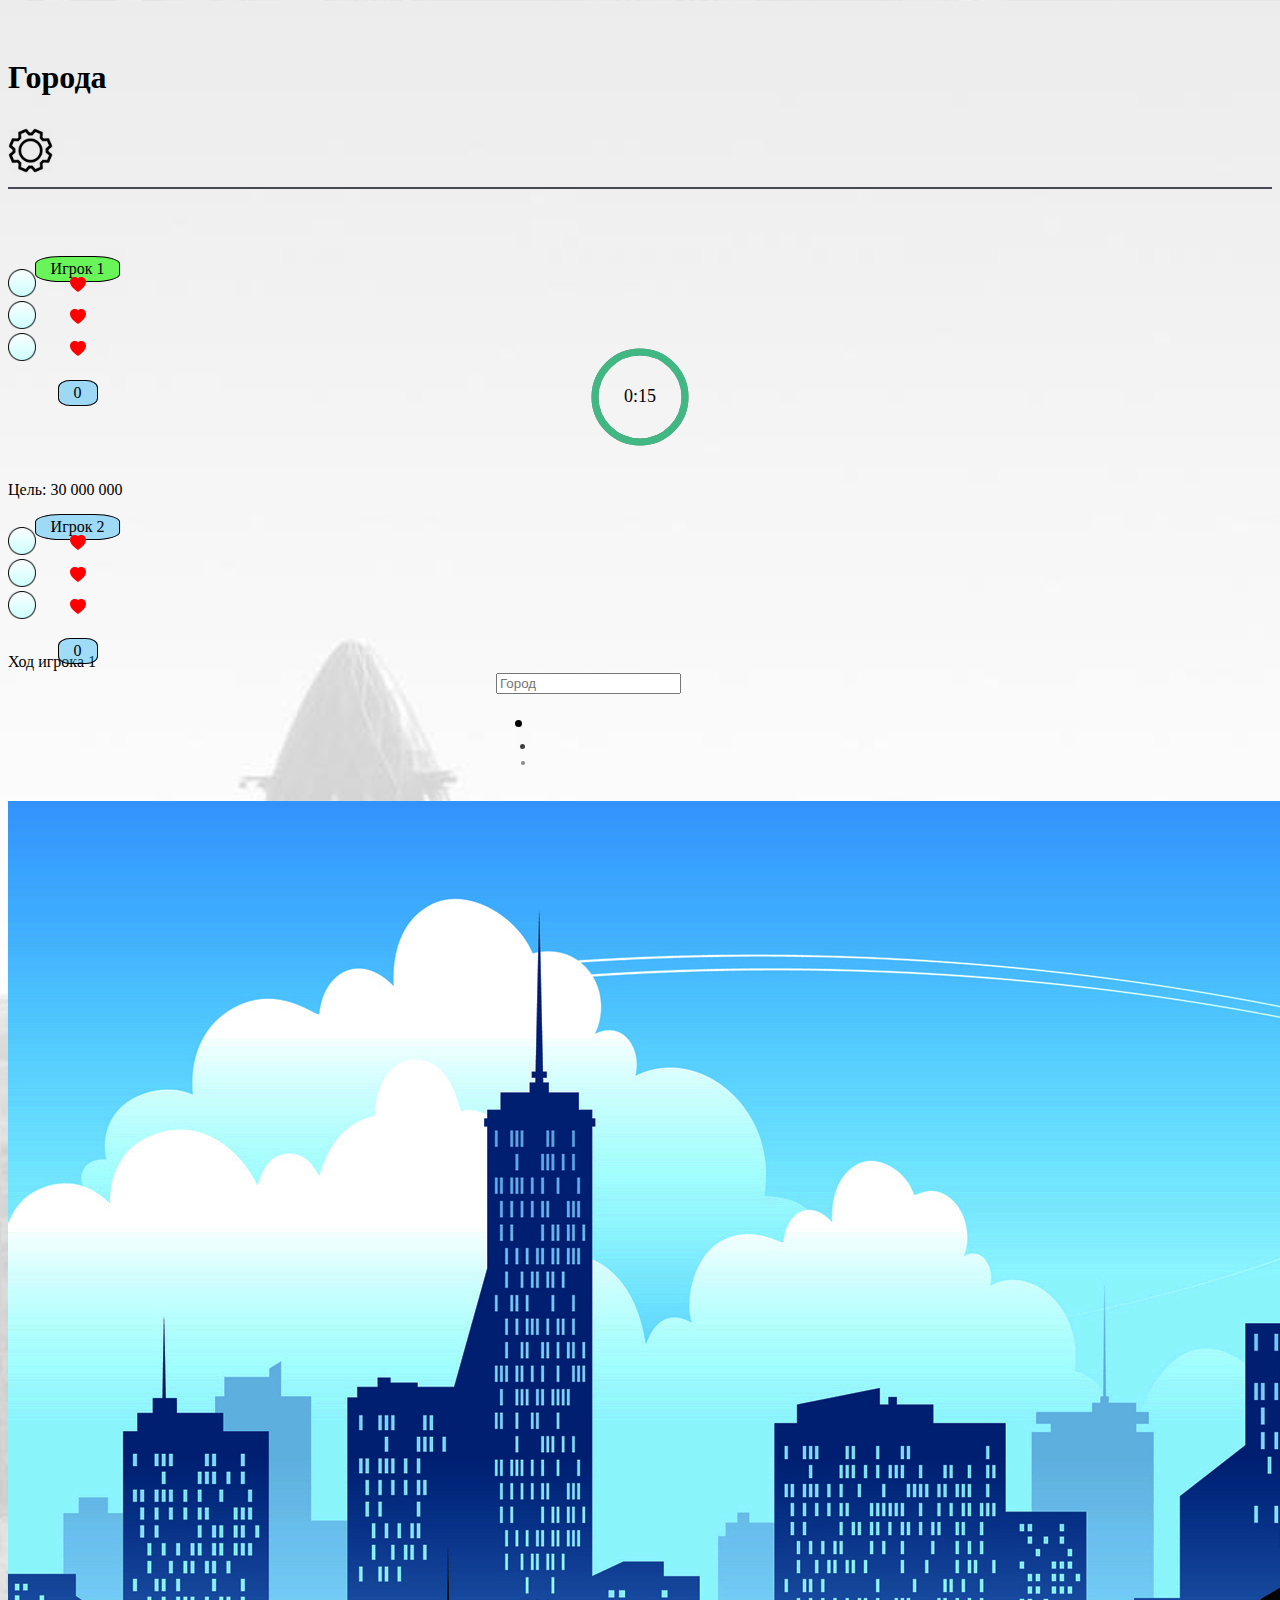
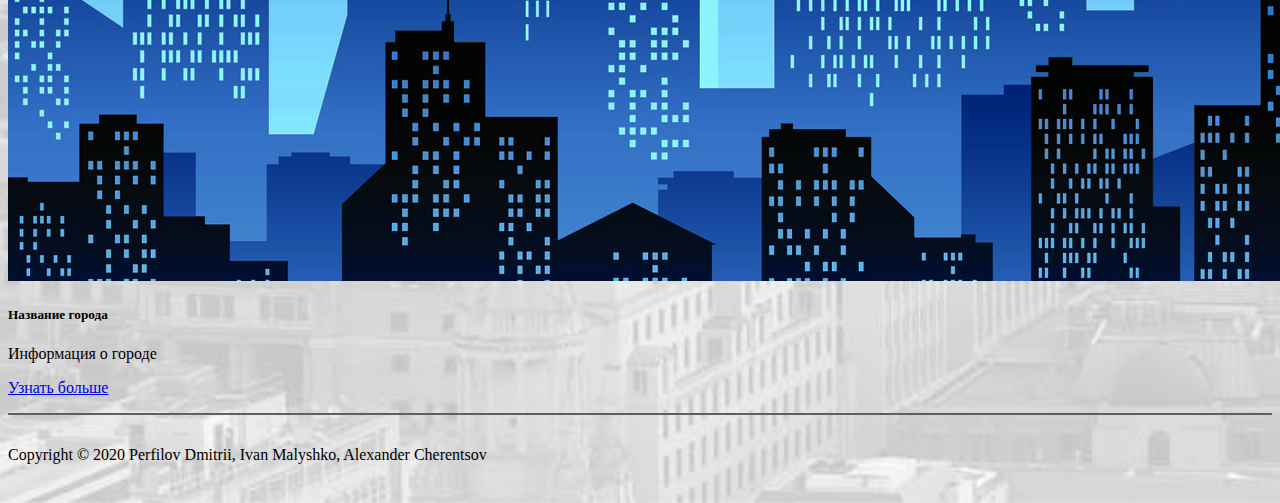
<file: index.html>
<!doctype html>
<html lang="en">
<head>
    <meta charset="utf-8">
	<meta name="viewport" content="width=device-width, initial-scale=1, minimal-ui">
	<title>Города: новый уровень</title>
    <link rel="stylesheet" href="https://stackpath.bootstrapcdn.com/bootstrap/4.5.0/css/bootstrap.min.css" integrity="sha384-9aIt2nRpC12Uk9gS9baDl411NQApFmC26EwAOH8WgZl5MYYxFfc+NcPb1dKGj7Sk" crossorigin="anonymous">
    <link rel="stylesheet" href="css/style.css">
    <script src="js/jquery.min.js"></script>
    <script src="js/script.js"></script>
   
</head>
<body>
    <header class="my_header container">
		<div class="header">
            <div class="d-flex justify-content-between col">
                <div class="main_logo">
                    <a><h1>Города</h1></a>
                </div>
                <img id="settings_icon" src="img/settings_black.png" alt="settings"/>
            </div> 
		</div>
	</header>


    <div class="container text-center">

        <div id="first_layer" class="d-flex justify-content-between">
            <div class="playermain">
                <div class="player">
                    
                    <div id="player_name1" class="playername">Игрок 1</div>
                </div>

                <div id="p1_HP" class="d-flex flex-row justify-content-around">
                    <div class="heart">
                       <img src="img/heart5.png" alt="1">
                    <svg id="p1_HP1" class="bi bi-heart-fill" width="1em" height="1em" viewBox="0 0 16 16" fill="currentColor" xmlns="http://www.w3.org/2000/svg">
                        <path fill-rule="evenodd" d="M8 1.314C12.438-3.248 23.534 4.735 8 15-7.534 4.736 3.562-3.248 8 1.314z"/>
                    </svg>
                    </div>
                    <div class="heart">
                       <img src="img/heart5.png" alt="1">
                    <svg id="p1_HP2" class="bi bi-heart-fill" width="1em" height="1em" viewBox="0 0 16 16" fill="currentColor" xmlns="http://www.w3.org/2000/svg">
                        <path fill-rule="evenodd" d="M8 1.314C12.438-3.248 23.534 4.735 8 15-7.534 4.736 3.562-3.248 8 1.314z"/>
                    </svg>
                    </div>
                    <div class="heart">
                       <img src="img/heart5.png" alt="1">
                    <svg id="p1_HP3" class="bi bi-heart-fill" width="1em" height="1em" viewBox="0 0 16 16" fill="currentColor" xmlns="http://www.w3.org/2000/svg">
                        <path fill-rule="evenodd" d="M8 1.314C12.438-3.248 23.534 4.735 8 15-7.534 4.736 3.562-3.248 8 1.314z"/>
                    </svg>
                    </div>
                   
                </div>

                <div class="score">
                    
                    <div id="p1_score" class="text-nowrap">0</div>
                </div> 
                

            </div>

            <div>
                <div id="app">
                    <div class="base-timer">
                        <svg class="base-timer__svg" viewBox="0 0 100 100" xmlns="http://www.w3.org/2000/svg">
                            <g class="base-timer__circle">
                            <circle class="base-timer__path-elapsed" cx="50" cy="50" r="45"></circle>
                            <path
                                id="base-timer-path-remaining"
                                stroke-dasharray="283"
                                class="base-timer__path-remaining"
                                d="
                                M 50, 50
                                m -45, 0
                                a 45,45 0 1,0 90,0
                                a 45,45 0 1,0 -90,0
                                "
                            ></path>
                            </g>
                        </svg>
                        <span id="base-timer-label" class="base-timer__label">0:15</span>
                    </div>
                </div>
                
                <div id="goal">Цель: 30 000 000</div>
            </div>
            
            <div class="playermain">
                <div  class="player">
                    <div id="player_name2" class="playername">Игрок 2</div>
                </div>
                <div id="p2_HP" class="d-flex flex-row justify-content-around">
                    <div class="heart">
                       <img src="img/heart5.png" alt="1">
                    <svg id="p2_HP1" class="bi bi-heart-fill" width="1em" height="1em" viewBox="0 0 16 16" fill="currentColor" xmlns="http://www.w3.org/2000/svg">
                        <path fill-rule="evenodd" d="M8 1.314C12.438-3.248 23.534 4.735 8 15-7.534 4.736 3.562-3.248 8 1.314z"/>
                    </svg>
                    </div>
                    <div class="heart">
                       <img src="img/heart5.png" alt="1">
                    <svg id="p2_HP2" class="bi bi-heart-fill" width="1em" height="1em" viewBox="0 0 16 16" fill="currentColor" xmlns="http://www.w3.org/2000/svg">
                        <path fill-rule="evenodd" d="M8 1.314C12.438-3.248 23.534 4.735 8 15-7.534 4.736 3.562-3.248 8 1.314z"/>
                    </svg>
                    </div>
                    <div class="heart">
                       <img src="img/heart5.png" alt="1">
                    <svg id="p2_HP3" class="bi bi-heart-fill" width="1em" height="1em" viewBox="0 0 16 16" fill="currentColor" xmlns="http://www.w3.org/2000/svg">
                        <path fill-rule="evenodd" d="M8 1.314C12.438-3.248 23.534 4.735 8 15-7.534 4.736 3.562-3.248 8 1.314z"/>
                    </svg>
                    </div>
                </div>

                <div class="score" id="score2" >
                    
                    <div id="p2_score" class="text-nowrap">0</div>
                </div>
                
            </div>
        </div>

        <div id="points_add" class="d-flex">
            <div id="p1_score_add" class="alert alert-success"  role="alert">+1337</div>
              
            <div id="player_turn" class="text-nowrap">Ход игрока 1</div>

            <div id="p2_score_add" class="alert alert-success"  role="alert">+1488</div>
        </div>

        <div id="circle">
        <div class=" input-group flex-nowrap">
            <div class="input-group-prepend">
            <span class="input-group-text" id="addon-wrapping"></span>
            </div>
            <input id="input" type="text" class="form-control" placeholder="Город" >
            
        </div>
        <div class="spinner-border text-warning" role="status">
            <span class="sr-only">Loading...</span>
        </div>
        </div>      

        <div class="alert alert-danger "  role="alert">Ошибка!</div>

        <ul class="list-group text-center">
            <li id="first" class="list-group-item"><div id="lastletter"></div></li>
            <li id="second" class="list-group-item"></li>
            <li id="third" class="list-group-item"></li>
            
        </ul>


        <div class="row">
            <div class="container card"  style="width: 18rem;">
                <img src="img/huge.jpg" class="card-img-top" alt="...">
                <div class="card-body">
                  <h5 class="card-title">Название города</h5>
                  <p class="card-text">Информация о городе</p>
                  <a id="wikiLink" href="#" target="_blank" class="btn btn-primary stretched-link">Узнать больше</a>
                </div>
            </div>      
        </div> 
          
    </div>

    <div id="popup_overlay">
	</div>
	<div id="popup">
        
	</div>

    <footer class="site-footer container text-center">
		
		<div class="row main_footer">
			<div class="col">
				<p>Copyright &copy; 2020 Perfilov Dmitrii, Ivan Malyshko, Alexander Cherentsov</p>
			</div>
		</div>
    </footer>
    
    
</body>
</html>
</file>
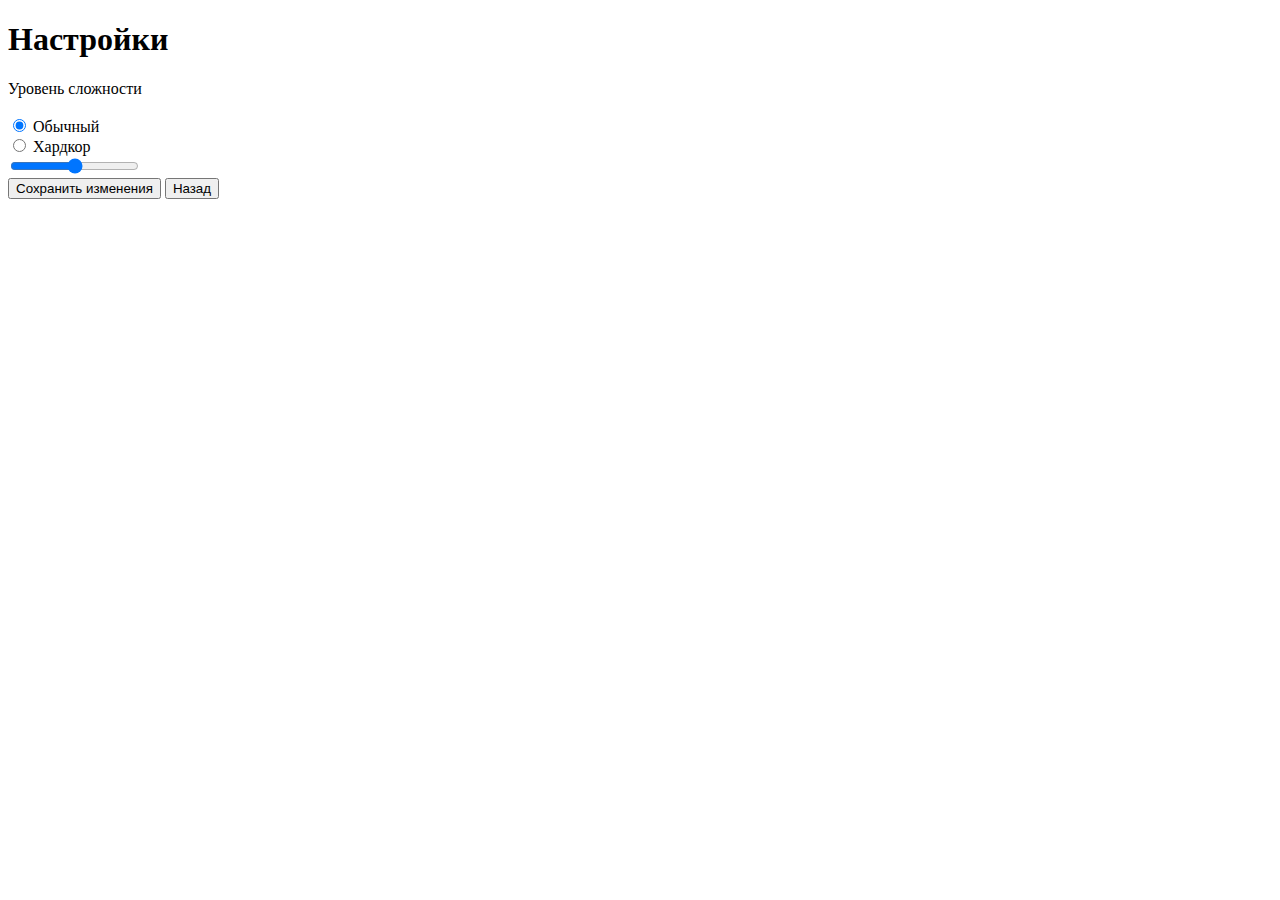
<file: settings.html>
<!DOCTYPE html>
<!--
To change this license header, choose License Headers in Project Properties.
To change this template file, choose Tools | Templates
and open the template in the editor.
-->
<html>
    <head>
        <meta charset="UTF-8">
        <meta name="viewport" content="width=device-width, initial-scale=1.0">
        <title>Настройки</title>
    </head>
    <body>
        <div id="settings" class="text-center">
        <div id="block1">
            <h1>Настройки</h1>
        </div>
        <div id="block2">
            <a>Уровень сложности</br></br></a>
            <div class="form-check form-check-inline">
                <input class="form-check-input" type="radio" name="inlineRadioOptions" id="default" value="option1" checked>
                <label class="form-check-label" for="default">Обычный</label>
            </div>
            <div class="form-check form-check-inline">
                <input class="form-check-input" type="radio" name="inlineRadioOptions" id="hardcore" value="option2">
                <label class="form-check-label" for="hardcore">Хардкор</label>
            </div>
        </div>
        <div id="block3">
            <input type="range" class="custom-range" min="20000000" max="100000000" step="100000" id="customRange3">
        </div>
        <div id="block4">
            
        </div>
        <div id="block5" class="d-flex justify-content-around">
            <button id="save_button" type="button" class="btn btn-outline-success">Сохранить изменения</button>
            <button id="go_back_button" type="button" class="btn btn-outline-info">Назад</button>
        </div>
        </div>
    </body>
</html>
</file>
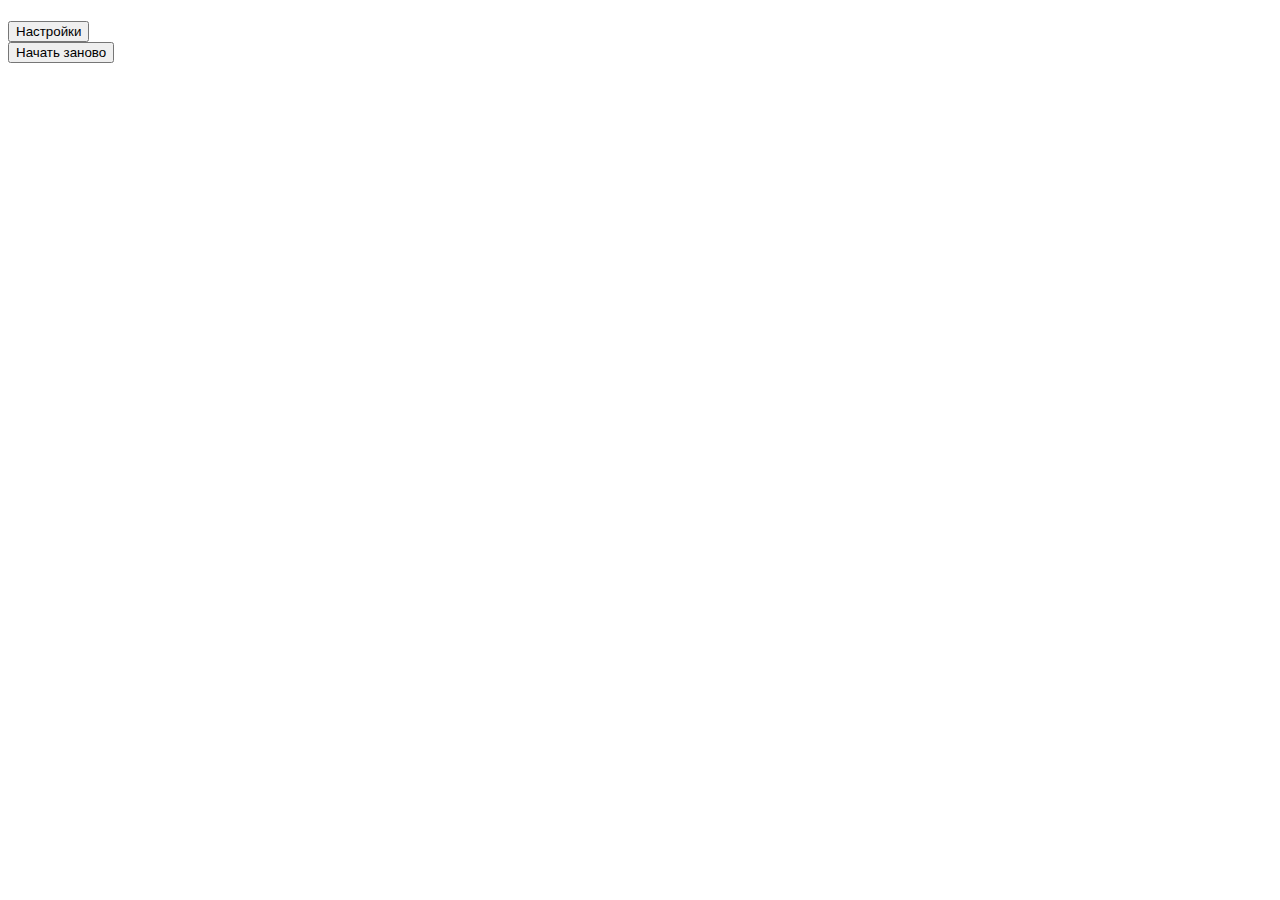
<file: html/popup_gameover1.html>
<!doctype html>
<html>
    <head>
        <title>popup gameover</title>
        <meta charset="UTF-8">
        <meta name="viewport" content="width=device-width, initial-scale=1.0">
    </head>
    <body>
        <!--<<div id="popup" class="d-flex justify-content-around container text-center">-->
        <div id="finish" class="text-center">
            <div id="winner">
                <h1 id="winner_t"></h1>
            </div>
            <div id="block1">
                <button id="goto_settings" type="button" class="btn btn-info">Настройки</button>
            </div>
            <div id="block2">
                <button id="retry" type="button" class="btn btn-outline-warning">Начать заново</button>
            </div> 
        </div>
        
    </body>
</html>
</file>
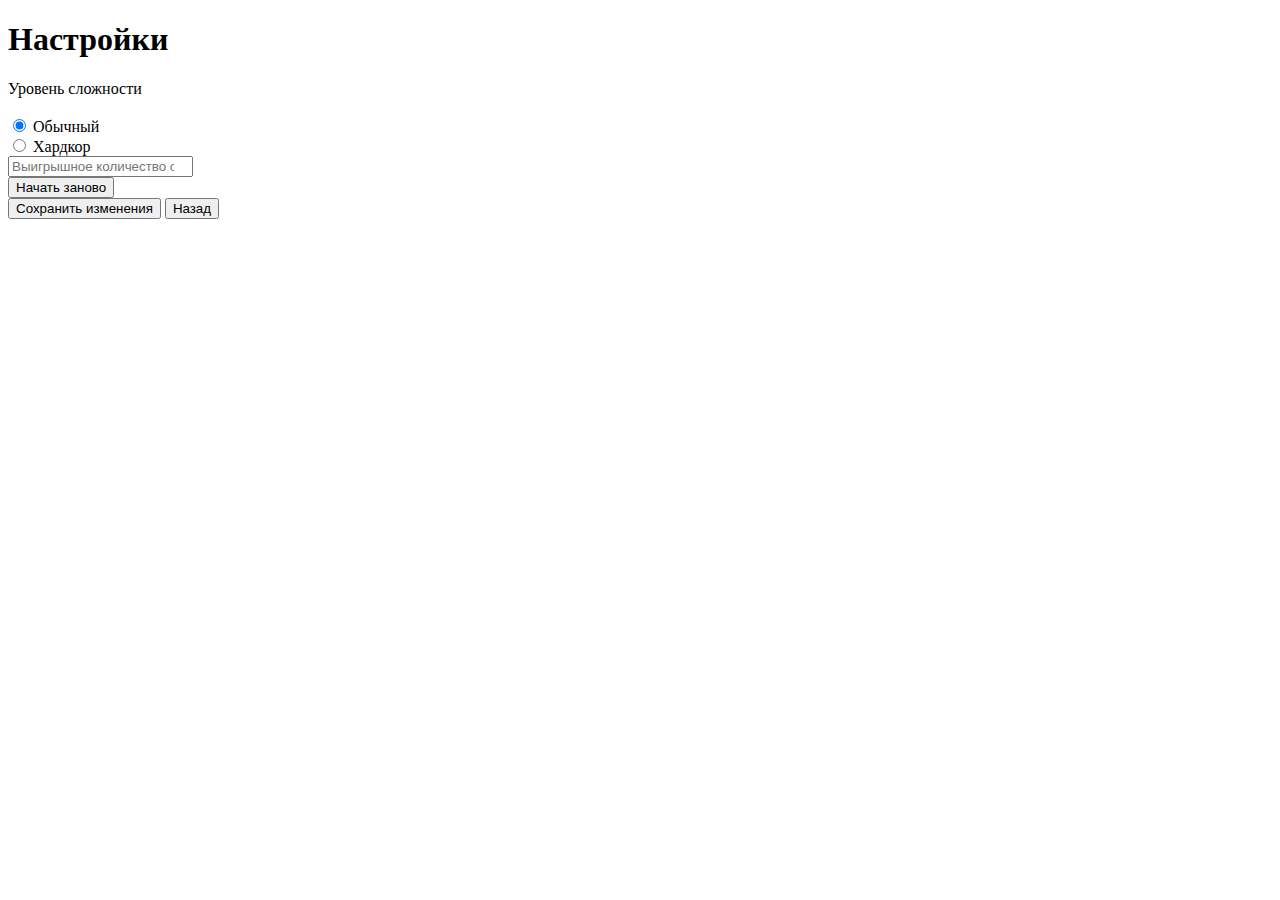
<file: html/settings.html>
<!DOCTYPE html>
<!--
To change this license header, choose License Headers in Project Properties.
To change this template file, choose Tools | Templates
and open the template in the editor.
-->
<html>
    <head>
        <meta charset="UTF-8">
        <meta name="viewport" content="width=device-width, initial-scale=1.0">
        <title>Настройки</title>
    </head>
    <body id="setting_body">
        <div id="settings" class="text-center">
        <div id="block1">
            <h1>Настройки</h1>
        </div>
        <div id="block2">
            <a>Уровень сложности</br></br></a>
            <div class="form-check form-check-inline">
                <input class="form-check-input" type="radio" name="inlineRadioOptions" id="default" value="option1" checked>
                <label class="form-check-label" for="default">Обычный</label>
            </div>
            <div class="form-check form-check-inline">
                <input class="form-check-input" type="radio" name="inlineRadioOptions" id="hardcore" value="option2">
                <label class="form-check-label" for="hardcore">Хардкор</label>
            </div>
        </div>
        <div id="block3">
            <div class=" input-group-settings flex-nowrap">
            <input id="inputset" type="number" class="form-control" min="20000000" step="100000" data-bind="value:replyNumber" placeholder="Выигрышное количество очков">
        </div>
        </div>
        <div id="block4">
            <button id="restart_button" type="button" class="btn btn-outline-warning">Начать заново</button>
        </div>
        <div id="block5" class="d-flex justify-content-around">
            <button id="save_button" type="button" class="btn btn-outline-success">Сохранить изменения</button>
            <button id="go_back_button" type="button" class="btn btn-outline-info">Назад</button>
        </div>
        </div>
    </body>
</html>
</file>
<file: css/style.css>
body{
    font-family: cursive;
    background: url(../img/bg6.jpg);
    background-position: center;
    background-repeat: repeat;
    background-size: cover;
}

#settings{
    background: url(../img/settings.jpg);
    background-position: center;
    background-repeat: no-repeat;
    background-size: cover;
    color:white;
}
#finish{
    background: url(../img/gameover_bg1.jpg);
    background-position: center;
    background-repeat: no-repeat;
    background-size: cover;
    color:white;
}

.my_header {
    margin-bottom: 80px;
    padding-left: 0px;
    padding-right: 0px;
    
}

.header {
    border-bottom: 2px solid #46494f;
    padding-top: 30px;
    padding-bottom: 10px;
    
    position: relative;
}

#settings_icon{
    margin-top: 10px;
    width:45px; 
    height:45px;
}

#settings_icon:hover{
    
    -webkit-animation:spin 1.5s linear infinite;
    -moz-animation:spin 1.5s linear infinite;
    animation:spin 1.5s linear infinite;
    
}

#points_add{
    justify-content: space-between;
}

@-moz-keyframes spin { 100% { -moz-transform: rotate(360deg); } }
@-webkit-keyframes spin { 100% { -webkit-transform: rotate(360deg); } }
@keyframes spin { 100% { -webkit-transform: rotate(360deg); transform:rotate(360deg); } }

#score_layer{
   margin-bottom: 16px;
}

#first_layer{
    margin-bottom: 16px;
}
 
.heart, .score, .player{
    position: relative;
}
.player{
    white-space: nowrap;
    margin-bottom: 28px;
    
}
.playername{
    border: black 1px solid;
    padding: 3px;
    padding-left: 15px;
    padding-right: 15px;
    border-radius: 30%;
    background-color: #07aaf75e;
    
}
.playermain{
    width: 11%;
}
.bi,#p1_score,#p2_score, .playername{
    position: absolute;
    top: 50%;
    left: 50%;
    transform: translate(-50%, -50%);

}

.bi-heart-fill{
    color: red;
}
.bi-heart{
    color: red;
}

#p1_score_add, #p2_score_add{
    margin-top: -16px;
    opacity: 0;
    
}

.input-group, ul{
    left: 50%;
    margin-left: -9rem;
    position: relative;
    width: 18rem;
}



.input-group {
    margin-bottom: 16px;
}

.alert-danger{
    margin-top: 16px;
    display: none;
}

.card{
    margin-top: 16px; 
}

.main_footer {
    border-top: 2px solid #5d5f63;

    padding: 15px 0;
    margin-top: 16px;
}

#first{
    font-size: 24px;
    opacity: 100%;
}

#second{
    font-size: 16px;
    opacity: 75%;
}

#third{
    font-size: 14px;
    opacity: 45%;
}


#lastletter{
    display: inline-block;
    color: red;
}

#lastletterExc{
    display: inline-block;
}

.card img{
    padding-top: 14px;
}

#addon-wrapping{
    color: rgb(0, 102, 255);
}

#popup{
    position: absolute;
    display: none;
    
    width: 60%;
    height: 70%;
    top: 10%;
    left: 20%;
    background: white;

    z-index: 1000;
    
}

#popup p {
    font-size: 17px;
    line-height: 1.75em;
    margin-bottom: 35px;
}

#popup_overlay{
    display: none;
    position: fixed;
    top: 0;
    left: 0;
    right: 0;
    bottom: 0;
    background: black;
    opacity: 0.6;
    z-index: 999;
}


#settings, #finish{
    display: flex;
    flex-direction: column;
    height: 100%;
    justify-content: space-around;
}
#winner{
    text-align: center;
}
.input-group-settings{
    left: 50%;
    margin-left: -9rem;
    position: relative;
    width: 18rem;
}

.heart img{
    width: 28px;
}

.score{
    margin-top: 28px;
    
}
#p1_score,#p2_score{
    background-color: #07aaf75e;
    
    padding: 3px;
    padding-left: 15px;
    padding-right: 15px;
    border: 1px solid black;
    border-radius: 30%;
}

#circle{
    position: relative;
}
.spinner-border{
    display: none;
    position: absolute;
    top: 5%;
    right: 32%;
}






.base-timer {
    position: relative;
    width: 100px;
    height: 100px;
    top: 50%;
    left: 50%;
    transform: translate(-50%, -50%);
    margin-top: 32px;
    margin-bottom: -16px;
  }
  
  .base-timer__svg {
    transform: scaleX(-1);
  }
  
  .base-timer__circle {
    fill: none;
    stroke: none;
  }
  
  .base-timer__path-elapsed {
    stroke-width: 7px;
    stroke: grey;
  }
  
  .base-timer__path-remaining {
    stroke-width: 7px;
    stroke-linecap: round;
    transform: rotate(90deg);
    transform-origin: center;
    transition: 1s linear all;
    fill-rule: nonzero;
    stroke: currentColor;
  }
  
  .base-timer__path-remaining.green {
    color: rgb(65, 184, 131);
  }
  
  .base-timer__path-remaining.orange {
    color: orange;
  }
  
  .base-timer__path-remaining.red {
    color: red;
  }
  
  .base-timer__label {
    position: absolute;
    width: 100px;
    height: 100px;
    top: 0;
    display: flex;
    align-items: center;
    justify-content: center;
    font-size: 18px;
  }

  

@media screen and (max-width: 1200px) {
    .spinner-border{
        top: 25%;
        right: 20%;
        width: 1.5rem;
        height: 1.5rem;
    }
}

@media screen and (max-width: 1040px) {
    .container {
        padding-right: 60px;
        padding-left: 60px;
    }
       
}

@media screen and (max-width: 490px) {
    .spinner-border{
        top: 25%;
        right: -20%;
        width: 1rem;
        height: 1rem;
    }
    #save_button{
        width: 50%;
        font-size: 1rem;
    }
    #go_back_button{
        width: 30%;
        font-size: 1rem;
    }
    #points_add{
        justify-content: space-around;
    }
    .input-group-settings{
        left: 8%;
        margin-left: 1rem;
        position: relative;
        width: 10rem;
    }
}

@media screen and (max-width: 415px) {
    .spinner-border{
        top: 25%;
        right: -10%;
        width: 1rem;
        height: 1rem;
    }
}

@media screen and (max-width: 375px) {
    .spinner-border{
        top: 25%;
        right: -20%;
        width: 1rem;
        height: 1rem;
    }
}
</file>
